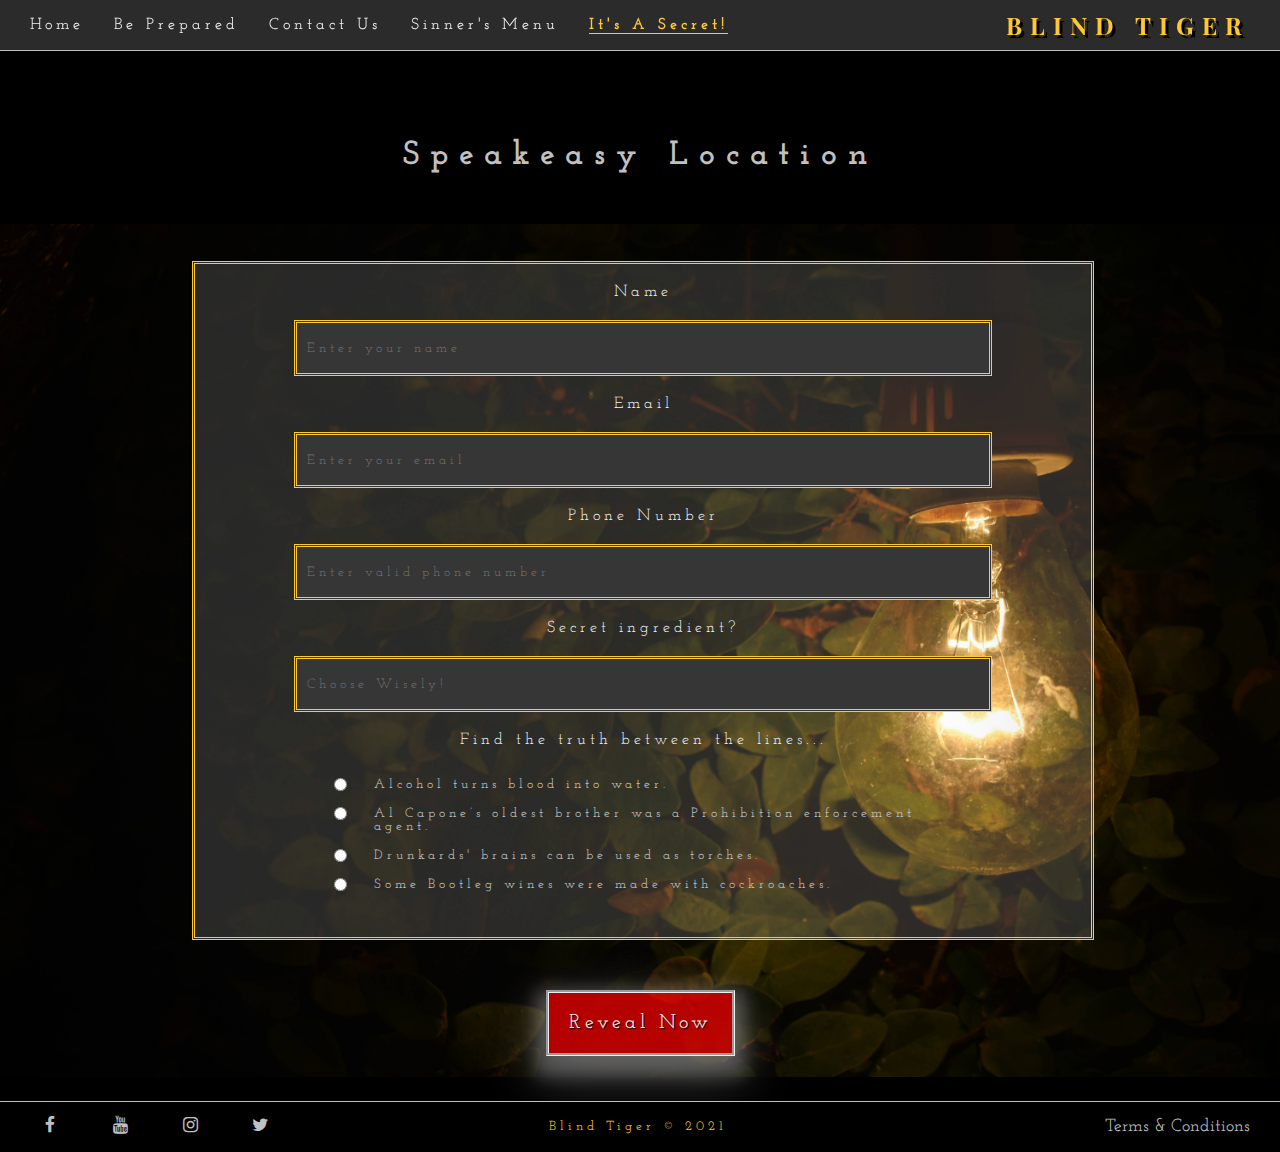
<file: secret.html>
<!DOCTYPE html>
<html lang="en">

<head>
    <meta charset="UTF-8">
    <meta http-equiv="X-UA-Compatible" content="IE=edge">
    <meta name="viewport" content="width=device-width, initial-scale=1.0">
    <meta name="description" content="Blind Tiger, a speakeasy in the heart of Saint Petersburg, Florida">
    <meta name="keywords" content="blind tiger, speakeasy, underground bar, saint petersburg, florida">
    <meta name="author" content="Blind Tiger">

    <link rel="stylesheet" href="assets/css/style.css">
    <link rel="stylesheet" href="https://cdnjs.cloudflare.com/ajax/libs/font-awesome/4.7.0/css/font-awesome.min.css">

    <title>Fill out the form and get the secret location of the Blind Tiger speakeasy bar!</title>
</head>

<body>

    <!-- ================================================= HEADER ================================================= -->

    <header>
        <nav id="navigation">
            <input id="menu-button" type="checkbox" class="menu-button">
            <label for="menu-button" class="menu-icon"><span id="navigation-icon"></span></label>
            <a href="index.html" aria-label="Go to top of the home page">
                <h1 id="logo">BLIND TIGER</h1>
            </a>
            <ul class="list-items">
                <li>
                    <a href="index.html" aria-label="Go to top of the home page">Home</a>
                </li>
                <li>
                    <a href="index.html#be-prepared" aria-label="Go to be prepared section">Be Prepared</a>
                </li>
                <li>
                    <a href="index.html#contact-us" aria-label="Go to contact us section">Contact Us</a>
                </li>
                <li>
                    <a href="menu.html" aria-label="Go to the drinks menu page">Sinner's Menu</a>
                </li>
                <li>
                    <a href="secret.html" class="active"
                        aria-label="Fill out this form in order to obtain the secret location of the Blind Tiger speakeasy bar">It's
                        A Secret!</a>
                </li>
            </ul>
        </nav>
        <hr>
    </header>
    <!-- ================================================= IT'A SECRET PAGE ================================================= -->

    <section id="secret-outer">
        <div id="secret-image"></div>
        <div id="secret-image-title">
            <h1 class="glow">Speakeasy Location</h1>
        </div>
        <div id="secret-text-over-image">
            <!-- ================================================= FORM SIGN UP DIV ================================================= -->

            <div id="form">

                <form>
                    <div id="form-left">
                        <fieldset>

                            <div>
                                <div class="personal-details">
                                    <label for="name-field">Name</label>
                                </div>
                                <div>
                                    <input id="name-field" type="text" name="full_name" placeholder="Enter your name"
                                        class="right-align" required>
                                </div>
                            </div>

                            <div>
                                <div class="personal-details">
                                    <label for="email-field">Email</label>
                                </div>
                                <div>
                                    <input id="email-field" type="email" name="email" placeholder="Enter your email"
                                        required>
                                </div>
                            </div>

                            <div>
                                <div class="personal-details">
                                    <label for="phone-field">Phone Number</label>
                                </div>
                                <div>
                                    <input id="phone-field" type="tel" name="phone"
                                        placeholder="Enter valid phone number" required>
                                </div>
                            </div>

                            <div>
                                <div class="personal-details">
                                    <label for="ingredients">Secret ingredient?</label>
                                </div>
                                <div>
                                    <input id="ingredients" list="alcohol" name="ingredients"
                                        placeholder="Choose Wisely!" required>
                                    <datalist id="alcohol">
                                        <option value="Absinthe">
                                        <option value="Beer">
                                        <option value="Wine">
                                        <option value="Vodka">
                                        <option value="Gin">
                                        <option value="Rum">
                                        <option value="Whiskey">
                                        <option value="Bourbon">
                                        <option value="Non-Alchoholic">
                                    </datalist>
                                </div>
                            </div>

                            <h4 class="personal-details">Find the truth between the lines...</h4>

                            <div id="multiple-choice">
                                <div class="radio-left">
                                    <input id="fact-or-myth-1" name="fact-or-myth" value="alchohol-blood" type="radio"
                                        required>
                                </div>

                                <div class="radio-right">
                                    <label for="fact-or-myth-1">Alcohol turns blood into water.</label>
                                </div>

                                <div class="radio-left">
                                    <input id="fact-or-myth-2" name="fact-or-myth" value="brother-capone" type="radio"
                                        required>
                                </div>

                                <div class="radio-right">
                                    <label for="fact-or-myth-2">Al Capone’s oldest brother was a Prohibition
                                        enforcement
                                        agent.</label>
                                </div>

                                <div class="radio-left">
                                    <input id="fact-or-myth-3" name="fact-or-myth" value="brain-torch" type="radio"
                                        required>
                                </div>
                                <div class="radio-right">
                                    <label for="fact-or-myth-3">Drunkards' brains can be used as torches.</label>
                                </div>

                                <div class="radio-left">
                                    <input id="fact-or-myth-4" name="fact-or-myth" value="coackroach-wine" type="radio"
                                        required>
                                </div>
                                <div class="radio-right">
                                    <label for="fact-or-myth-4">Some Bootleg wines were made with
                                        cockroaches.</label>
                                </div>
                            </div>
                        </fieldset>
                    </div>
                    <div id="form-right">
                        <input type="submit" value="Reveal Now">
                    </div>
                </form>
            </div>
        </div>
    </section>

    <!-- ================================================= FOOTER ================================================= -->

    <footer>
        <hr>
        <div id="footer-ul">
            <ul class="list-items-footer">
                <li>
                    <a href="https://www.facebook.com" class="fa fa-facebook" target="_blank" rel="noopener"
                        aria-label="Go to our Facebook Page (opens in a new tab)"></a>
                </li>
                <li>
                    <a href="https://www.youtube.com" class="fa fa-youtube" target="_blank" rel="noopener"
                        aria-label="Go to our YouTube Page (opens in a new tab)"></a>
                </li>
                <li>
                    <a href="https://www.instagram.com" class="fa fa-instagram" target="_blank" rel="noopener"
                        aria-label="Go to our Instagram Page (opens in a new tab)"></a>
                </li>
                <li>
                    <a href="https://www.twitter.com" class="fa fa-twitter" target="_blank" rel="noopener"
                        aria-label="Go to our Twitter Page (opens in a new tab)"></a>
                </li>
            </ul>
        </div>
        <div id="terms">
            <a href="index.html">Terms & Conditions</a>
        </div>
        <div id="copyrights">
            <p>Blind Tiger © 2021</p>
        </div>
    </footer>
</body>
</html>
</file>
<file: assets/css/style.css>
@import url('https://fonts.googleapis.com/css2?family=Great+Vibes&family=Josefin+Slab&family=Playfair+Display&display=swap');

* {
    margin: 0;
    padding: 0;
    border: none;
}

body {
    font-family: 'Josefin Slab', serif;
    font-weight: 500;
    letter-spacing: 4px;
    color: silver;
    text-align: center;
}

/* ================================================= HEADER ================================================= */

header {
    width: 100%;
    position: sticky;
    top: 0;
    left: 0;
    z-index: 100;
    background-color: rgba(20, 20, 20, 0.9);
}

/* ================================================= HEADINGS ================================================= */

h1 {
    font-family: 'Playfair Display', serif;
    letter-spacing: 11px;
    color: whitesmoke;
    font-size: 400%;
    text-shadow: 5px 5px black;
    text-transform: uppercase;
}

h2 {
    font-family: 'Playfair Display', serif;
    font-size: 200%;
    color: whitesmoke;
    text-shadow: 3px 3px black;
    text-transform: uppercase;
    padding: 75px;
    background-color: rgb(50, 0, 0);
}

h3 {
    font-size: 150%;
}

hr {
    border-bottom: 1px solid silver;
}

/* ================================================= NAVIGATION ================================================= */

#navigation {
    font-size: 125%;
    line-height: 50px;
    color: whitesmoke;
    overflow: auto;
}

.left-margin {
    margin-left: 30px;
}

#logo {
    float: right;
    font-size: 150%;
    letter-spacing: 8px;
    margin-right: 30px;
    color: rgb(255, 200, 50);
    text-shadow: 3px 3px black;
}

.list-items {
    list-style: none;
    overflow: hidden;
    clear: both;
    max-height: 0;
    transition: max-height .2s ease-out;
}

.list-items li {
    float: left;
    list-style-type: none;
    margin-left: 30px;
}

#navigation a {
    text-decoration: none;
    color: inherit;
}

#navigation .active {
    font-weight: bold;
    color: rgb(255, 200, 50);
    border-bottom: 1px solid rgb(255, 200, 50);
}

#navigation a:hover {
    font-weight: bolder;
    color: red;
    border-bottom: none;
}

/* ================================================= BURGER ICON ================================================= */

.menu-icon {
    cursor: pointer;
    float: left;
    padding: 25px 10px;
    position: relative;
    user-select: none;
}

#navigation-icon {
    background: rgb(255, 200, 50);
    display: block;
    margin-left: 10px;
    height: 2px;
    width: 18px;
    position: relative;
    transition: .2s ease-out;
}

#navigation-icon:before,
#navigation-icon:after {
    background: rgb(255, 200, 50);
    content: '';
    display: block;
    height: 100%;
    position: absolute;
    width: 100%;
    transition: all .2s ease-out;
}

#navigation-icon:before {
    top: 5px;
}

#navigation-icon:after {
    top: -5px;
}

.menu-button {
    display: none;
}

.menu-button:checked~.menu-icon #navigation-icon {
    background: transparent;
}

.menu-button:checked~.menu-icon #navigation-icon:before {
    transform: rotate(-45deg);
}

.menu-button:checked~.menu-icon #navigation-icon:after {
    transform: rotate(45deg);
}

.menu-button:checked~.menu-icon:not(.steps) #navigation-icon:before,
.menu-button:checked~.menu-icon:not(.steps) #navigation-icon:after {
    top: 0;
}

.menu-button {
    display: none;
}

.menu-button:checked~.list-items {
    max-height: 300px;
}

/* ================================================= FOOTER ================================================= */

footer {
    width: 100%;
    font-size: 110%;
    line-height: 50px;
    color: silver;
    background-color: black;
}

footer a {
    letter-spacing: 0;
    text-decoration: none;
    color: inherit;
}

footer p {
    font-size: 75%;
}

#footer-ul {
    width: 33%;
    float: left;
}

.list-items-footer li {
    float: left;
    list-style-type: none;
    margin-left: 30px;
}

#terms {
    width: 33%;
    float: right;
    margin-right: 30px;
    text-align: right;
}

#terms a:hover {
    color: rgb(255, 200, 50);
}

#copyrights {
    width: 33%;
    margin: 0 auto;
    padding-left: 40px;
    color: rgb(255, 200, 50);
}

/* ================================================= SOCIAL MEDIA ================================================= */

.fa {
    padding: 10px;
    font-size: 150%;
    width: 20px;
}

.fa-facebook:hover {
    color: #3B5998;
}

.fa-youtube:hover {
    color: #bb0000;
}

.fa-snapchat-ghost:hover {
    color: #fffc00;
}

.fa-instagram:hover {
    color: #b73bff;
}

.fa-twitter:hover {
    color: #55ACEE;
}

/* ================================================= MAIN IMAGE, MENU IMAGE & ANIMATION ================================================= */

#main-outer,
#menu {
    height: 45vw;
    width: 100%;
    overflow: hidden;
    position: relative;
}

#main-image {
    height: 100%;
    width: 100%;
    background-image: url('../images/pexels-chris-f-1283219.jpg');
    background-repeat: no-repeat;
    background-position: center center;
    background-size: 100%;
    background-color: black;
    animation-name: main-zoom;
    animation-duration: 5s;
    animation-fill-mode: forwards;
}

#menu-image {
    height: 100%;
    width: 100%;
    background-image: url('../images/StockSnap_9UJ3HU7PR8.jpg');
    background-repeat: no-repeat;
    background-position: center center;
    background-size: 100%;
    background-color: black;
    animation-name: main-zoom;
    animation-duration: 5s;
    animation-fill-mode: forwards;
}

@keyframes main-zoom {
    from {
        transform: scale(1);
    }

    to {
        transform: scale(1.3);
    }
}

/* ================================================= TEXT OVER MAIN IMAGE & MENU IMAGE ================================================= */

#text-over-image,
#menu-text-over-image {
    width: fit-content;
    height: fit-content;
    padding: 50px;
    background-color: rgba(1, 10, 65, 0.8);
    border: 4px double rgb(255, 200, 50);
    top: 50%;
    left: 50%;
    position: absolute;
    transform: translate(-50%, -50%);
    box-shadow: 0 0 20px 5px rgba(255, 255, 255, 0.5), 0 0 20px 5px rgba(255, 255, 255, 0.5);
}

#text-over-image h2 {
    font-family: 'Great Vibes', cursive;
    font-size: 175%;
    color: rgb(255, 200, 50);
    text-shadow: 3px 3px black;
    background-color: initial;
    text-transform: none;
    padding: 0;
}

#text-over-image h3 {
    font-size: 110%;
    color: silver;
    font-weight: bolder;
    text-shadow: 2px 2px black;
}

#menu-text-over-image {
    font-size: 70%;
    width: fit-content;
    height: fit-content;
    padding: 20px 15px 20px 25px;
    box-shadow: 0 0 10px 5px rgba(255, 255, 255, 0.5), 0 0 10px 5px rgba(255, 255, 255, 0.5);
}

/* ================================================= BE PREPARED SECTION ================================================= */

#be-prepared {
    height: 1000px;
    width: 100%;
    background-color: black;
    color: silver;
}

#left-be-prepared {
    width: 50%;
    float: left;
}

#right-be-prepared {
    width: 50%;
    float: right;
}

#be-prepared h3 {
    padding: 50px 50px 40px;
    color: rgb(255, 200, 50);
}

#be-prepared p {
    padding: 10px 150px;
    font-size: 125%;
}

#left-be-prepared p {
    border-right: 1px solid silver;
}

/* ================================================= MENU SELECTION ================================================= */

#menu-selection {
    height: 40vw;
    width: 100%;
    background-color: black;
    color: silver;
    position: relative;
}

#menu-selection-image {
    height: 100%;
    width: 100%;
    background-image: url("../images/sergio-alves-santos-PeDrafNlY2Y-unsplash.jpg");
    background-size: 100%;
    opacity: 0.7;
    background-repeat: no-repeat;
    background-position-x: center;
    background-position-y: center;
}

#menu-selection-text {
    font-size: 110%;
    width: 100%;
    height: fit-content;
    top: 50%;
    left: 50%;
    position: absolute;
    transform: translate(-50%, -50%);
}

#menu-selection h2 {
    font-size: 180%;
    background-color: initial;
    text-transform: none;
    padding: 10px;
}

#menu-selection a {
    font-size: 150%;
    letter-spacing: 0;
    background-color: rgba(0, 0, 0, 0.3);
    color: rgb(253, 210, 91);
    text-decoration: none;
    text-shadow: none;
    font-weight: normal;
    padding: 0 10px 10px;
    border-style: double;
    transition-duration: 0.4s;
}

#menu-selection a:hover {
    color: rgb(255, 200, 50);
    background-color: rgba(0, 0, 0, 0.95);
    box-shadow: 0 0 20px 5px rgba(255, 255, 255, 0.7), 0 0 20px 5px rgba(255, 255, 255, 0.6);
}

#menu-selection span {
    padding: 10px 20px;
}

/* ================================================= CONTACT US SECTION ================================================= */

#contact-us {
    height: 700px;
    width: 100%;
    background-color: black;
    color: silver;
}

#left-contact-us {
    width: 50%;
    float: left;
}

#right-contact-us {
    width: 50%;
    float: right;
}

#left-contact-us h3 {
    padding: 75px 200px 25px;
}

#left-contact-us p {
    padding: 10px 50px 0 200px;
    font-size: 125%;
    text-align: left;
}

#left-contact-us a {
    font-size: 110%;
    text-decoration: none;
    color: rgba(255, 200, 50, 0.7);
}

#left-contact-us a:hover {
    color: rgb(255, 200, 50);
    text-decoration: underline;
}

#right-contact-us h3 {
    padding: 175px 200px 50px;
}

#right-contact-us a {
    font-size: 100%;
    color: gray;
    text-decoration: none;
    padding: 20px;
}

#right-contact-us a:hover {
    font-size: 200%;
    background-color: red;
    border: 1px groove;
    border-radius: 3%;
    color: whitesmoke;
    text-shadow: 1px 1px black;
    box-shadow: 0 0 20px 10px rgba(255, 255, 255, 0.4), 0 0 20px 10px rgba(255, 255, 255, 0.3);
    transition-duration: 0.2s;
}

/* ================================================= NEWSLETTER SECTION ================================================= */

#newsletter {
    height: 50vw;
    width: 100%;
    background-color: black;
    color: silver;
    position: relative;
}

#newsletter-image {
    height: 100%;
    width: 100%;
    background-image: url("../images/jeremy-bishop-uLXBeh6oHn8-unsplash.jpg");
    background-size: 100%;
    background-repeat: no-repeat;
    background-position-x: center;
    background-position-y: center;
}

#newsletter-text {
    width: fit-content;
    height: fit-content;
    background-color: rgba(0, 0, 0, 0.5);
    top: 50%;
    left: 50%;
    position: absolute;
    transform: translate(-50%, -50%);
}

#newsletter h3 {
    font-size: 150%;
    padding: 40px 40px 15px;
    color: whitesmoke;
    text-shadow: 2px 2px 1px black;
}

#form-newsletter {
    padding: 10px 0 50px;
}

#newsletter-email {
    font-family: 'Josefin Slab', serif;
    font-size: 125%;
    font-weight: 500;
    letter-spacing: 4px;
    background-color: whitesmoke;
    color: black;
    text-decoration: none;
    padding: 10px;
    border-style: groove;
    width: 60%;
}

input[type=submit] {
    font-family: 'Josefin Slab', serif;
    font-size: 175%;
    font-weight: 500;
    letter-spacing: 4px;
    margin-top: 20px;
    padding: 8px 10px 13px 12px;
    color: whitesmoke;
    background-color: red;
    text-shadow: 1px 1px 1px black;
    border-style: groove;
}

input[type=submit]:hover {
    color: whitesmoke;
    background-color: rgb(255, 200, 50);
    cursor: pointer;
    box-shadow: 0 10px 16px 10px rgba(255, 255, 255, 0.25), 0 17px 50px 10px rgba(255, 255, 255, 0.20);
}

/* ================================================= DRINKS & BEVERAGES SECTION ================================================= */

#drinks {
    height: 2000px;
    width: 100%;
    background-color: rgb(40, 0, 0);
    color: silver;
}

#drinks h3 {
    padding: 20px;
    color: rgb(255, 200, 50);
    border: 3px double rgb(255, 200, 50);
    box-shadow: 0 0 5px 5px rgba(255, 255, 255, 0.3), 0 0 5px 5px rgba(255, 255, 255, 0.25);
}

#drinks h4 {
    text-transform: uppercase;
    padding: 0 25px;
    font-size: 80%;
}

#drinks p {
    padding: 5px 25px;
    font-size: 75%;
    text-decoration: underline dotted rgba(111, 111, 111, 0.5);
}

#drinks li {
    list-style-type: none;
    text-align: left;
    padding: 20px 20px 0;
}

#first-drinks-section,
#second-drinks-section {
    height: fit-content;
    padding: 50px 50px 25px;
}

.drinks-div {
    width: 30%;
    font-size: 125%;
    padding: 0 0 25px;
    border: 3px double rgb(255, 200, 50);
    box-shadow: 0 0 5px 5px rgba(255, 255, 255, 0.4), 0 0 5px 5px rgba(255, 255, 255, 0.25);
    background-color: black;
}

#cocktails,
#wines {
    float: left;
}

#beers,
#spirits-two {
    float: right;
}

#most-wanted,
#spirits-one {
    margin: 0 auto;
}

/* ================================================= HAPPY HOUR SECTION ================================================= */

#happy-hour {
    height: 50vw;
    width: 100%;
    background-color: black;
    position: relative;
}

#happy-hour-image {
    height: 100%;
    width: 100%;
    background-image: url("../images/pexels-cottonbro-5371926.jpg");
    opacity: 0.6;
    background-size: 50%;
    background-repeat: repeat-x;
    background-position-x: left;
    background-position-y: bottom;
}

#happy-hour-text {
    background-color: rgba(4, 17, 105, 0.5);
    height: fit-content;
    width: fit-content;
    top: 50%;
    left: 50%;
    position: absolute;
    transform: translate(-50%, -50%);
    border: 3px double rgb(255, 200, 50);
}

#happy-hour h2 {
    color: rgb(255, 200, 50);
    background-color: initial;
    text-shadow: 2px 2px black;
    padding: 20px 50px;
    border-bottom: 3px double rgb(255, 200, 50);
}

#happy-hour ul {
    padding: 50px 0 0;
}

#happy-hour li {
    font-size: 150%;
    color: whitesmoke;
    text-shadow: 2px 2px black;
    list-style-type: none;
    padding: 0 0 20px;
}

#happy-hour h4 {
    font-size: 120%;
    padding: 0 0 20px;
}

#happy-hour p {
    color: silver;
    padding: 5px 0;
}

#happy-hour h3 {
    font-size: 200%;
    color: rgb(255, 200, 50);
    padding: 30px 0 0;
}

/* ================================================= IT'S A SECRET IMAGE ================================================= */

#secret-outer {
    height: 1050px;
    width: 100%;
    background-color: black;
    overflow: hidden;
    position: relative;
}

#secret-image {
    height: 1200px;
    width: 100%;
    background-image: url('../images/pexels-pied-piper-1468419.jpg');
    background-size: 100%;
    background-repeat: no-repeat;
    background-position-x: center;
    background-position-y: center;
}

/* ================================================= IT'S A SECRET TITLE ================================================= */

#secret-image-title h1 {
    color: silver;
    font-family: inherit;
    font-size: 300%;
    text-transform: none;
    line-height: 175%;
    width: 100%;
    top: 10%;
    left: 50%;
    position: absolute;
    transform: translate(-50%, -50%);
}

.glow {
    animation: glow 2s ease-in-out infinite alternate;
}

@keyframes glow {
    from {
        text-shadow: 0 0 5px black, 0 0 10px black, 0 0 15px whitesmoke, 0 0 20px whitesmoke;
    }

    to {
        text-shadow: 0 0 10px black, 0 0 20px rgb(255, 200, 50), 0 0 30px rgb(255, 200, 50), 0 0 40px rgb(255, 200, 50), 0 0 50px rgb(255, 200, 50);
    }
}

#secret-text-over-image {
    top: 20%;
    left: 11%;
    right: 11%;
    position: absolute;
}

/* ================================================= FORM ================================================= */

#form-left {
    font-size: 150%;
    text-align: center;
    padding-bottom: 20px;
    width: 50%;
    float: left;
    color: whitesmoke;
    background-color: rgba(255, 255, 255, 0.15);
    border: 3px double rgb(255, 200, 50);
}

#form-right {
    width: 33%;
    float: right;
    margin: 460px 0 100px;
}

.personal-details {
    margin: 20px 50px;
    font-size: 120%;
    font-weight: normal;
}

.radio-left {
    float: left;
    width: 10%;
}

.radio-right {
    float: left;
    width: 90%;
    text-align: left;
    margin-bottom: 16px;
}

input[type=text],
input[type=email],
input[type=tel],
input[list=alcohol],
#multiple-choice {
    font-family: 'Josefin Slab', serif;
    font-size: 100%;
    letter-spacing: 4px;
    height: 30px;
    width: 75%;
    margin: 0 auto;
    padding: 10px;
    color: whitesmoke;
    background-color: rgb(54, 54, 54);
    border: 3px double rgb(255, 200, 50);
}

#multiple-choice {
    color: silver;
    padding: 10px 0;
    background-color: initial;
    border: none;
}

input[list=alcohol]:hover {
    background-color: rgb(255, 200, 50);
    border: 2px double whitesmoke;
}

input[type=radio] {
    font-family: 'Josefin Slab', serif;
    cursor: pointer;
    transform: scale(1.5);
}

#form-right input[type=submit] {
    font-size: 150%;
    color: whitesmoke;
    background-color: rgba(255, 0, 0, 0.7);
    text-align: center;
    padding: 20px;
    box-shadow: 0 10px 16px 10px rgba(255, 255, 255, 0.233), 0 17px 50px 10px rgba(255, 255, 255, 0.20);
}

#form-right input[type=submit]:hover {
    color: whitesmoke;
    background-color: rgb(255, 200, 50);
    cursor: pointer;
    box-shadow: 0 10px 16px 10px rgb(255, 255, 255), 0 17px 50px 10px rgb(255, 255, 255);
}

/* ====================================== MEDIA QUERIES ====================================== */

/* ====================== x-large to large screen size 3000px to 1441px ====================== */

@media screen and (max-width: 3000px) {

    #be-prepared {
        height: 800px;
    }
}

@media screen and (min-width: 2000px) {

    #left-contact-us h3 {
        padding: 75px 200px 25px 400px;
    }

    #left-contact-us p {
        padding: 10px 100px 0 400px;
    }

    #right-contact-us h3 {
        padding: 175px 400px 50px 200px;
    }

    #right-contact-us a {
        margin: 0 400px 0 200px;
    }

    #drinks {
        height: 1800px;
    }

    #secret-outer,
    #secret-image {
        height: 1230px;
    }

    #secret-image-title h1 {
        top: 10%;
    }

    #secret-text-over-image {
        top: 20%;
        left: 18%;
        right: 12%;
    }

    #form {
        top: 20%;
        left: auto;
    }
}

@media screen and (max-width: 2000px) {

    #be-prepared {
        height: 900px;
    }

    #drinks {
        height: 1850px
    }

    #secret-outer {
        font-size: 70%;
    }
}

@media screen and (max-width: 1800px) {

    #drinks {
        height: 1950px;
    }

    #happy-hour {
        font-size: 80%;
    }
}

@media screen and (max-width: 1600px) {

    #be-prepared {
        height: 1000px;
    }

    #drinks {
        height: 2050px;
    }
}

/* ====================== larger to medium screen size 1440px to 1025px ====================== */
@media screen and (max-width: 1440px) {

    header {
        font-size: 80%;
    }

    #be-prepared {
        height: 1000px;
        margin: 0 auto;
    }

    #be-prepared p {
        padding: 10px 75px;
    }

    #contact-us {
        height: 900px;
    }

    #be-prepared h2,
    #contact-us h2 {
        padding: 30px 0;
        margin: 0 auto;
    }

    #secret-image-title {
        padding-bottom: 50px;
    }

    #left-contact-us,
    #right-contact-us,
    #form-left,
    #form-right {
        width: 100%;
        float: left;
        padding: 0;
        margin: 0 auto;
    }

    #left-contact-us p {
        text-align: center;
        padding: 10px 20px 0;
    }

    #right-contact-us h3 {
        padding: 100px 50px 50px;
    }

    #left-contact-us h3 {
        padding: 75px 50px 25px;
    }

    #drinks {
        height: 4775px;
    }

    #drinks .drinks-div {
        clear: both;
        width: 100%;
        float: left;
        padding: 0 0 20px 0;
        margin: 50px auto 0;
    }

    #drinks h4,
    #drinks p {
        text-align: center;
    }

    #happy-hour {
        font-size: 70%;
    }

    #happy-hour h2,
    #happy-hour h3 {
        padding: 15px 25px;
    }

    #happy-hour ul {
        padding: 20px 0 0;
    }

    #happy-hour li {
        padding: 0;
    }

    #happy-hour h4 {
        padding: 0 0 5px;
    }

    #secret-text-over-image {
        left: 15%;
        right: 15%;
    }

    #form-left,
    #form-right {
        font-size: 120%;
        padding: 30px 0;
    }

    #form-left {
        padding: 0 0 30px;
    }

    input[type=radio] {
        transform: scale(1);
    }
}

/* ====================== medium to tablet screen size 1024px to 769px ====================== */
@media screen and (max-width:1024px) {

    header {
        font-size: 65%;
    }

    .list-items li,
    .list-items-footer li {
        margin-left: 15px;
    }

    #logo,
    #terms {
        margin-right: 15px;
    }

    #main-outer {
        height: 75vw;
    }

    #be-prepared {
        height: 1350px;
        margin: 0 auto;
    }

    #left-be-prepared,
    #right-be-prepared {
        width: 100%;
        float: left;
        padding: 0;
        margin: 0 auto;
    }

    #left-be-prepared p {
        border-right: none;
    }

    #newsletter {
        font-size: 75%;
    }

    #newsletter-email {
        padding: 6px 10px;
        width: 50%;
    }

    #drinks {
        height: 4900px;
    }

    #happy-hour {
        height: 60vw;
        font-size: 55%;
    }

    #secret-image-title h1 {
        font-size: 200%;
        top: 7%;
    }

    #secret-text-over-image {
        top: 15%;
    }
}

/* ====================== tablet to smaller screen sizes menu icon ====================== */

@media screen and (min-width: 850px) {

    .list-items {
        clear: none;
        float: left;
        max-height: none;
    }

    .menu-icon {
        display: none;
    }
}

/* ====================== tablet to smaller screen size 768px to 526px ====================== */
@media screen and (max-width:768px) {

    #main-outer,
    #menu {
        height: 85vw;
    }

    #text-over-image {
        font-size: 60%;
        padding: 35px;
    }

    #menu-text-over-image {
        font-size: 55%;
        padding: 20px;
    }

    #be-prepared {
        height: 1600px;
        margin: 0 auto;
    }

    #left-be-prepared p,
    #right-be-prepared p {
        padding: 10px 50px;
    }

    #menu-selection {
        height: 70vw;
        font-size: 80%;
    }

    #menu-selection a {
        display: block;
        margin: 20px auto;
        width: 45%;
    }

    #newsletter {
        height: 60vw;
    }

    #newsletter-text h3 {
        font-size: 150%;
        padding: 20px 20px 0;
    }

    #form-newsletter {
        padding: 0 10px 20px;
    }

    #newsletter-email {
        font-size: 100%;
        padding: 0 10px;
        width: 50%;
    }

    #newsletter-text input[type=submit] {
        font-size: 150%;
        line-height: 10px;
        padding: 10px 5px;
    }

    #drinks {
        height: 4350px;
    }

    #drinks p {
        padding: 5px 10px;
    }

    #first-drinks-section,
    #second-drinks-section {
        padding: 10px;
    }

    #drinks ul {
        padding: 10px 0 0;
    }

    #drinks li {
        padding: 7px 0 0;
    }

    #happy-hour {
        height: 90vw;
        font-size: 50%;
    }

    #happy-hour-image {
        background-size: 60%;
        background-repeat: repeat-x;
        background-position-x: left;
        background-position-y: center;
    }

    footer {
        margin: 0 auto;
    }

    #footer-ul,
    #terms,
    #copyrights {
        width: 100%;
        float: left;
        background-color: black;
        padding: 0;
        margin: 0 auto;
        text-align: center;
    }

    .list-items-footer li {
        float: none;
        display: inline;
        margin: 0 auto;
    }

    #secret-image-title h1 {
        font-size: 175%;
        top: 5%;
    }

    #secret-text-over-image {
        top: 10%;
    }
}

/* ====================== 525px to mobile screen sizes ====================== */

@media screen and (max-width:525px) {

    #logo {
        font-size: 90%;
    }

    #text-over-image {
        padding: 20px;
    }

    #menu-text-over-image {
        font-size: 45%;
        padding: 10px;
    }

    #be-prepared {
        height: 1300px;
    }

    #be-prepared p {
        padding: 5px 35px;
    }

    #be-prepared,
    #contact-us {
        font-size: 80%;
    }

    #newsletter {
        height: 75vw;
    }

    #form-newsletter {
        padding: 10px 50px 20px;
    }

    #drinks {
        height: 4000px;
        font-size: 80%;
    }

    #happy-hour {
        height: 100vw;
        font-size: 40%;
    }

    #happy-hour-image {
        background-size: 70%;
        background-repeat: repeat-x;
        background-position: left center;
    }

    input[type=text],
    input[type=email],
    input[type=tel],
    input[list=alcohol],
    #multiple-choice {
        padding: 0 5px;
    }
}

@media screen and (max-width: 425px) {

    #be-prepared {
        height: 1500px;
    }

    #left-be-prepared p,
    #right-be-prepared p {
        padding: 5px 20px;
    }

    #newsletter-email {
        width: 70%;
    }

    #drinks {
        height: 3650px;
        font-size: 70%;
    }

    #drinks .drinks-div {
        margin: 0 auto;
    }

    #menu-text-over-image {
        font-size: 35%;
    }

    #happy-hour {
        height: 450px;
        font-size: 50%;
    }

    #happy-hour-image {
        background-size: 100%;
        background-repeat: no-repeat;
        background-position: left center;
    }

    .personal-details {
        margin: 10px 50px;
    }
}

@media screen and (max-width: 332px) {

    #be-prepared {
        height: 1700px;
    }

    #contact-us {
        font-size: 70%;
    }

    #menu-selection {
        font-size: 50%;
    }

    #menu-selection a {
        width: 50%;
    }

    #drinks {
        height: 3900px;
    }

    #form-left,
    #form-right {
        font-size: 85%;
    }
}
</file>
